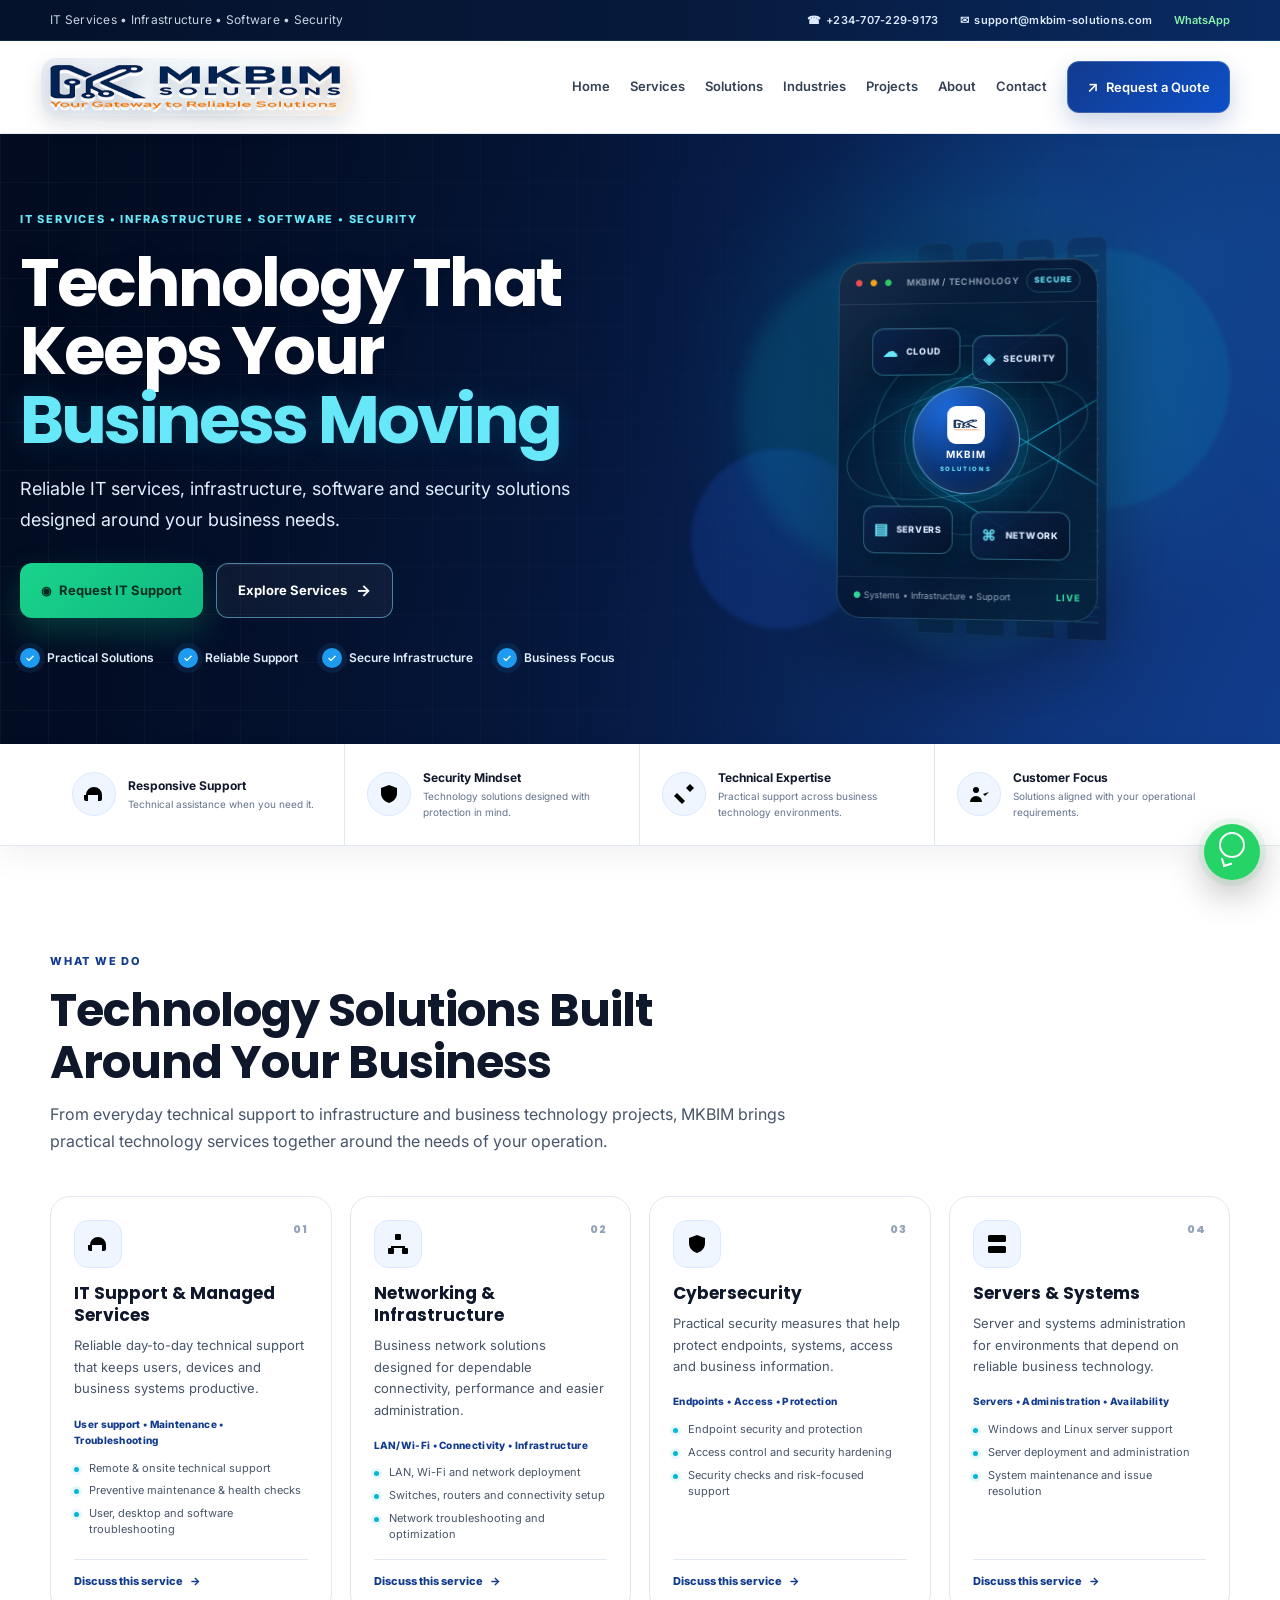
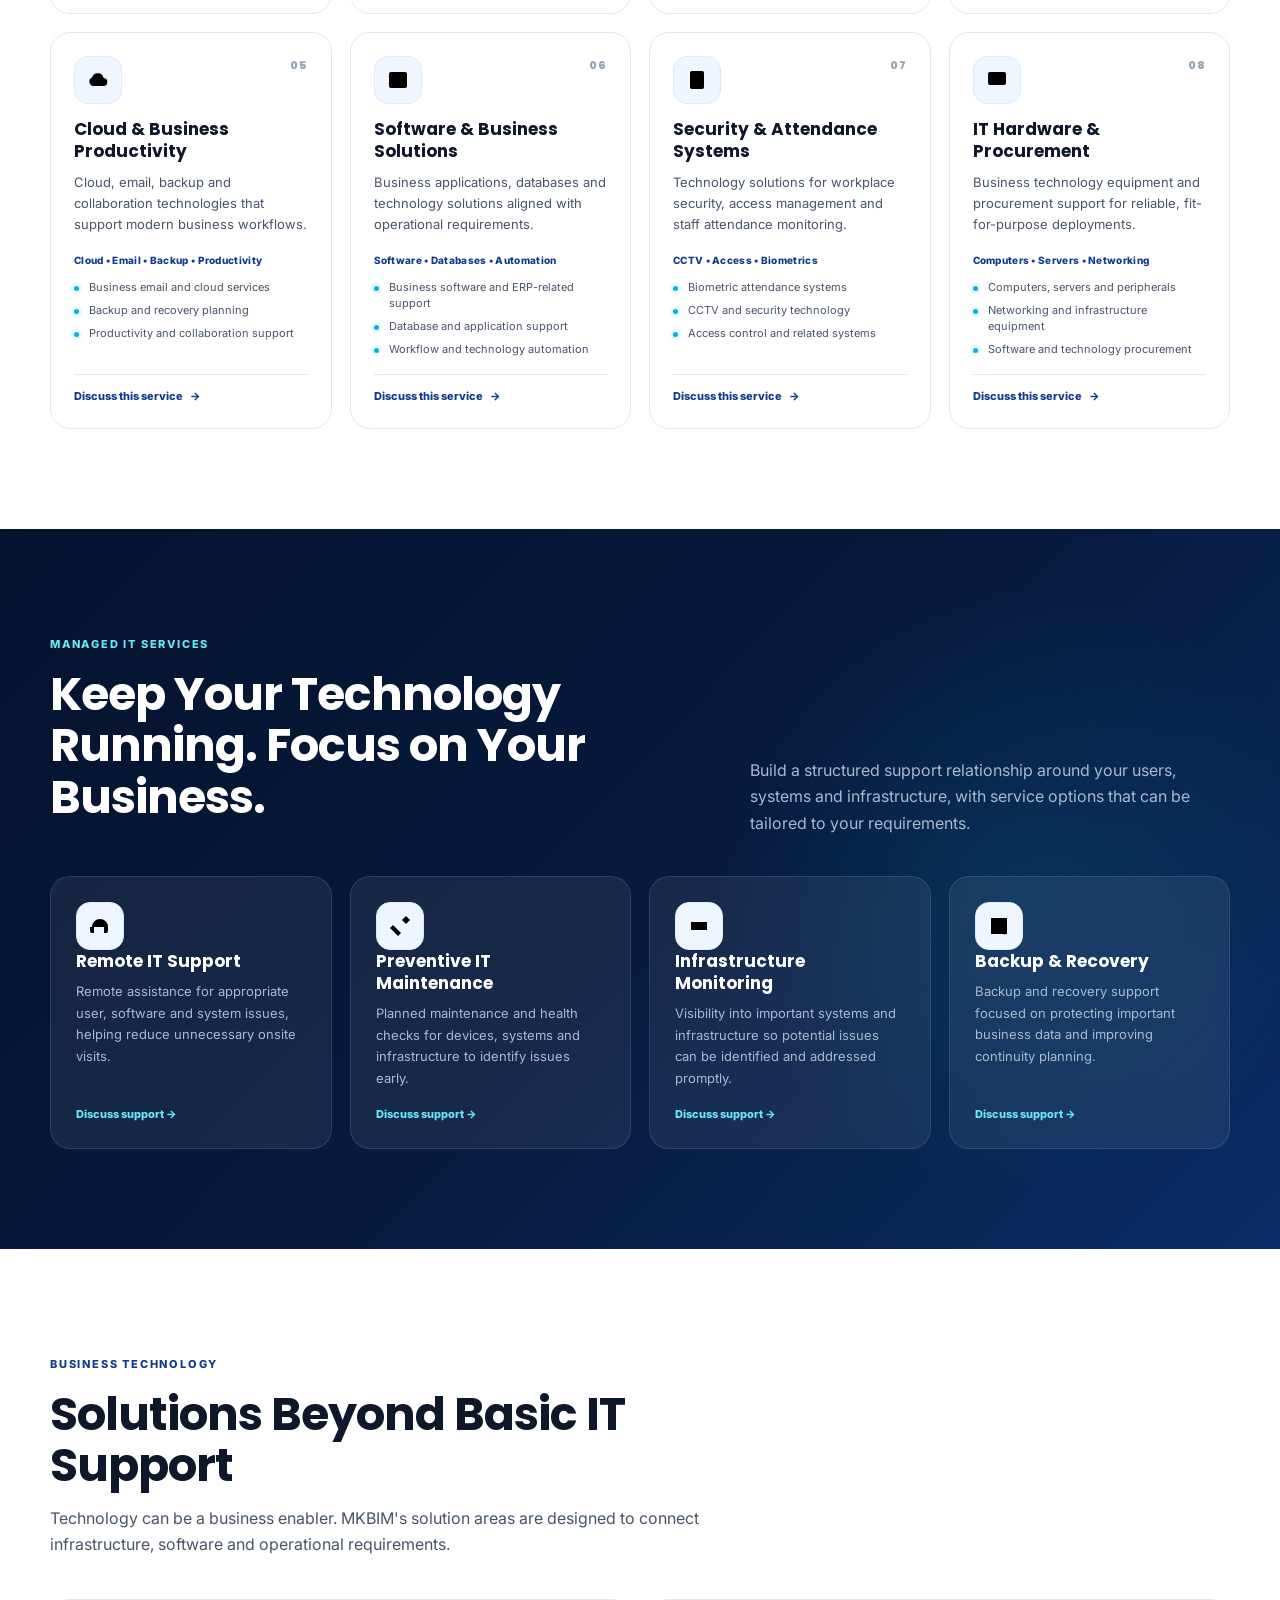
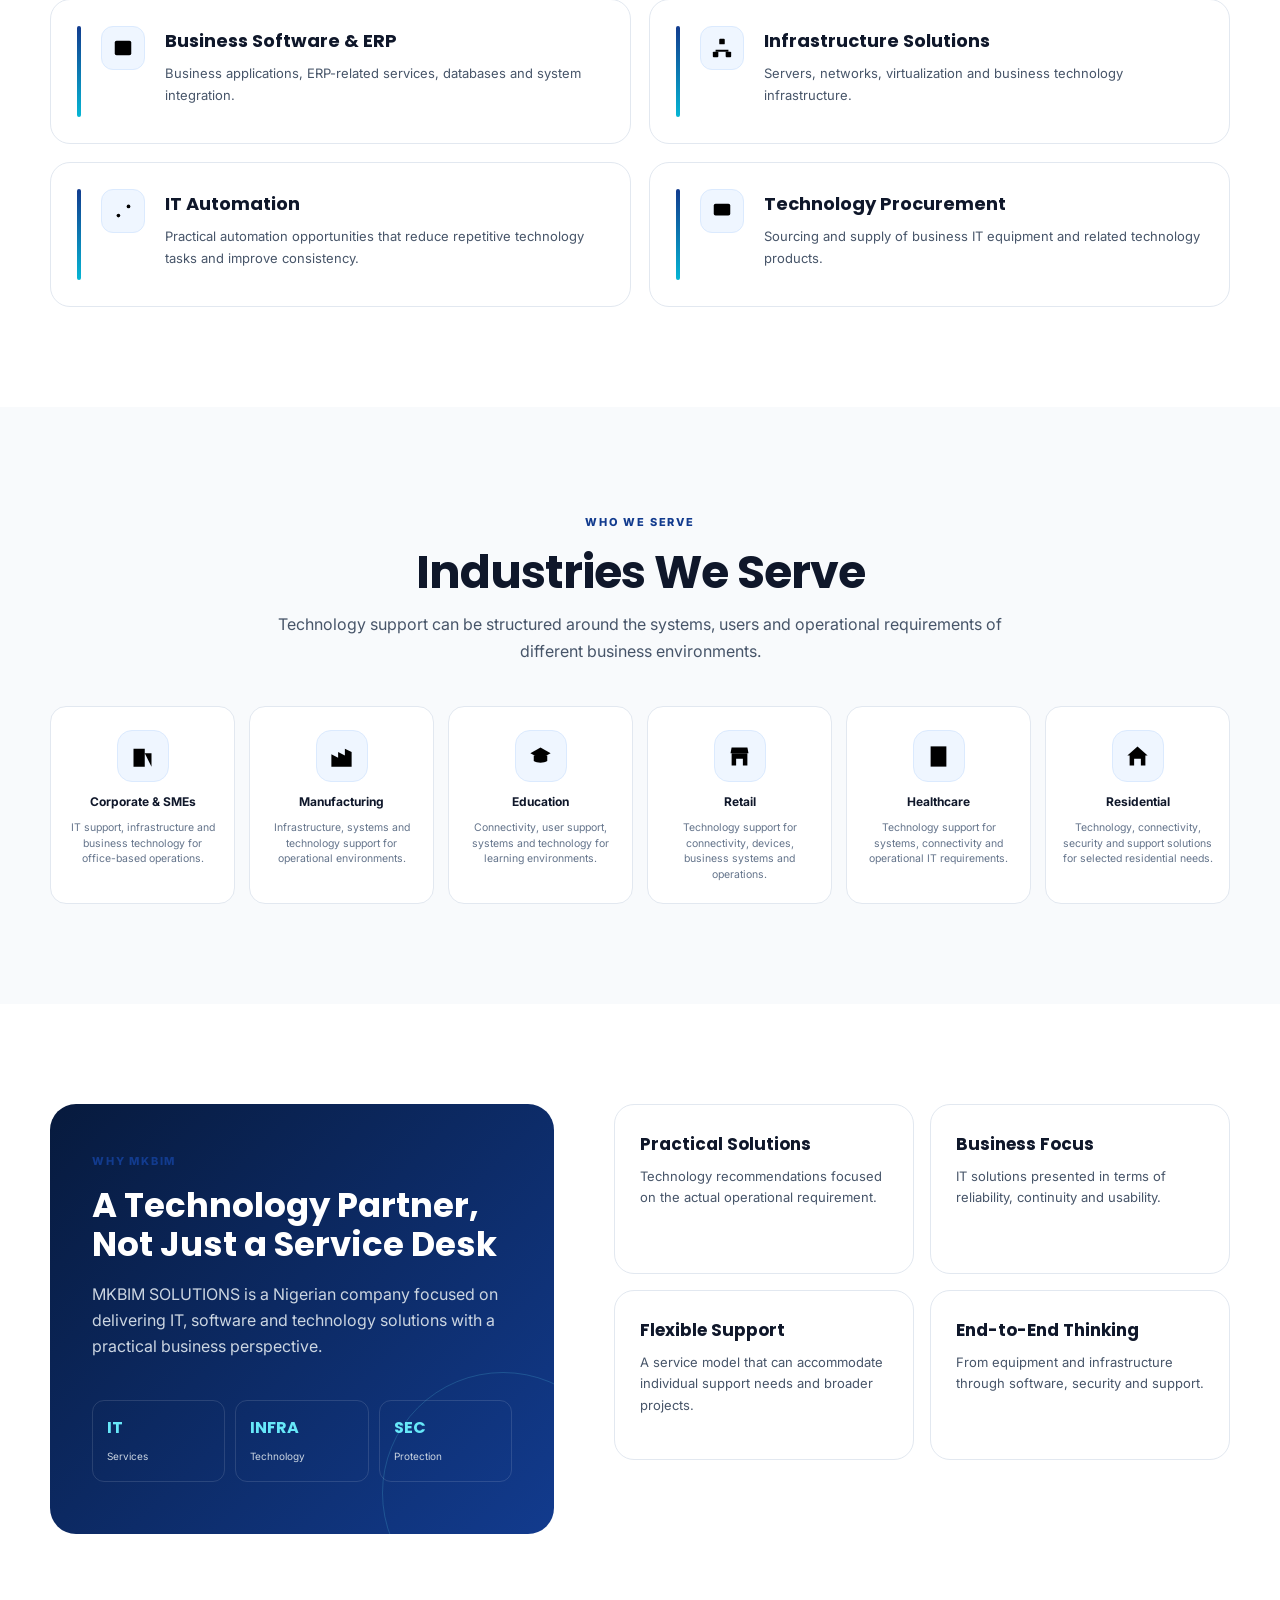
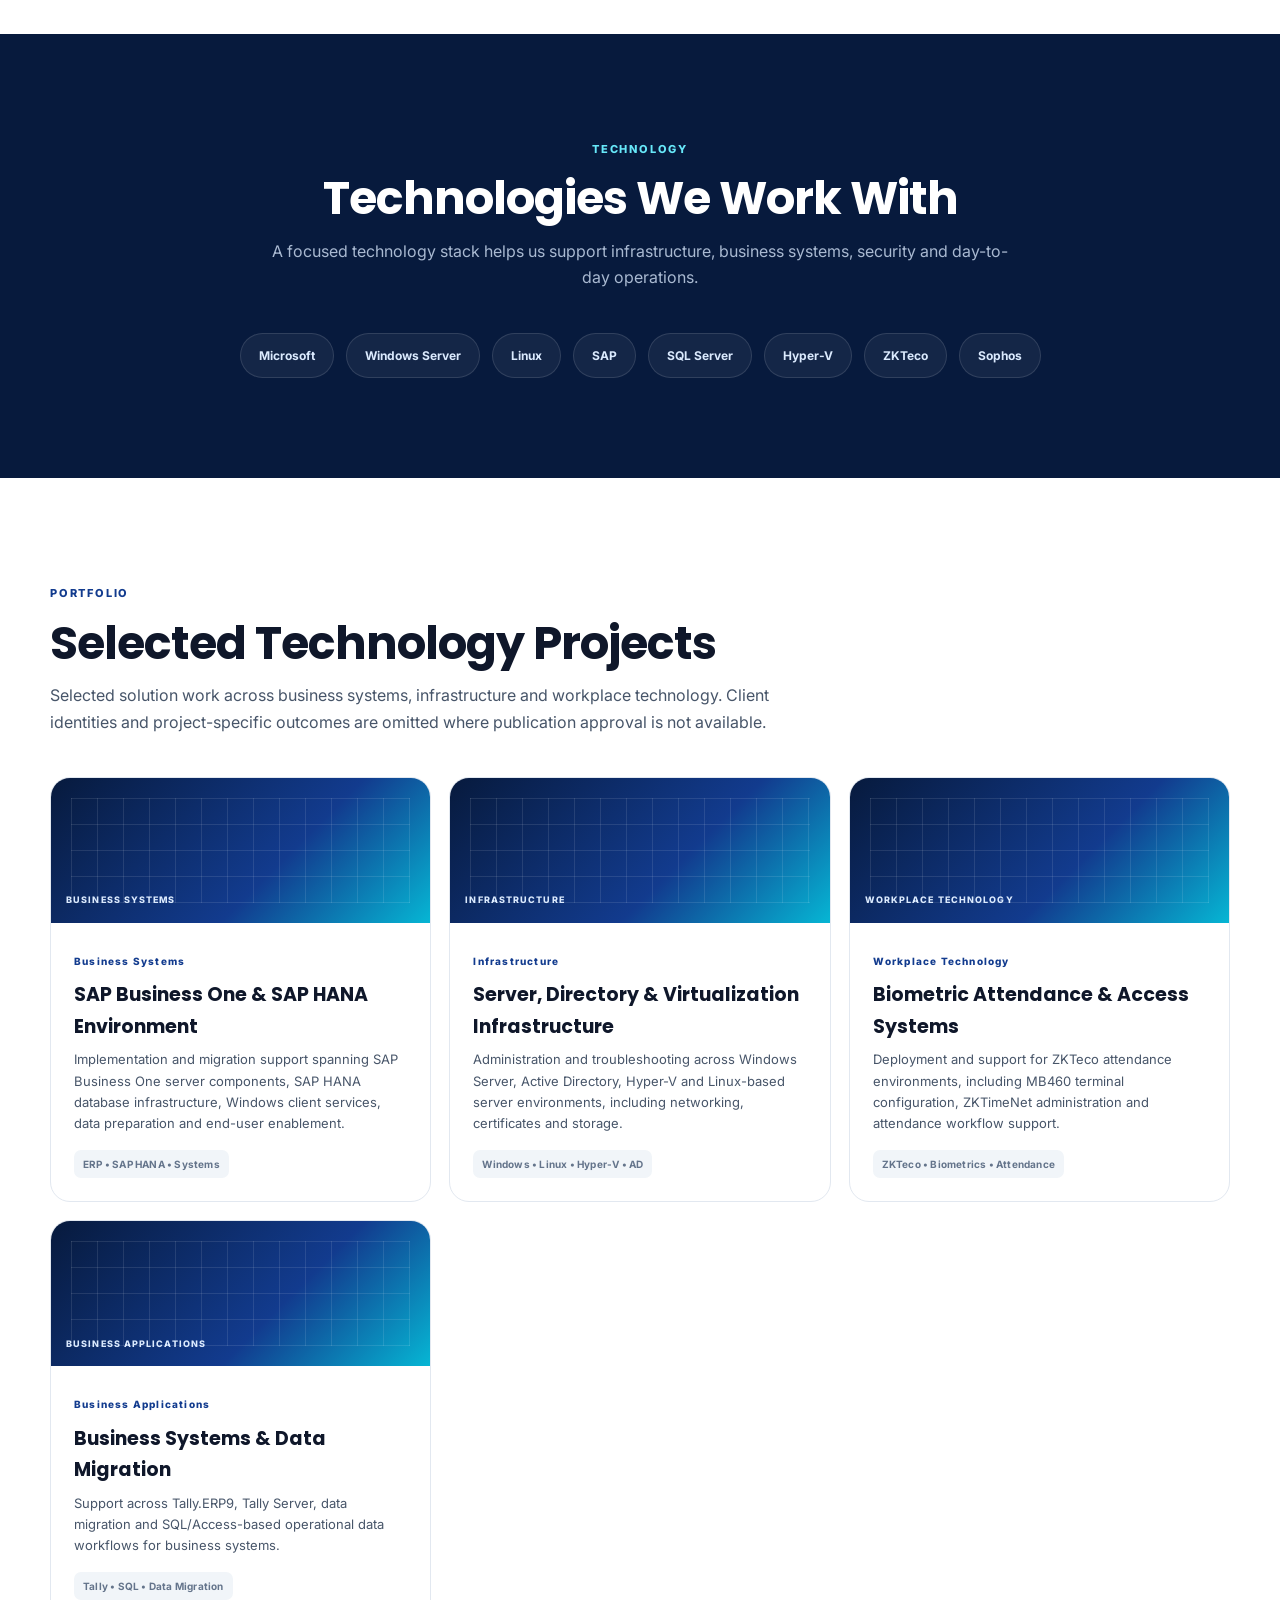
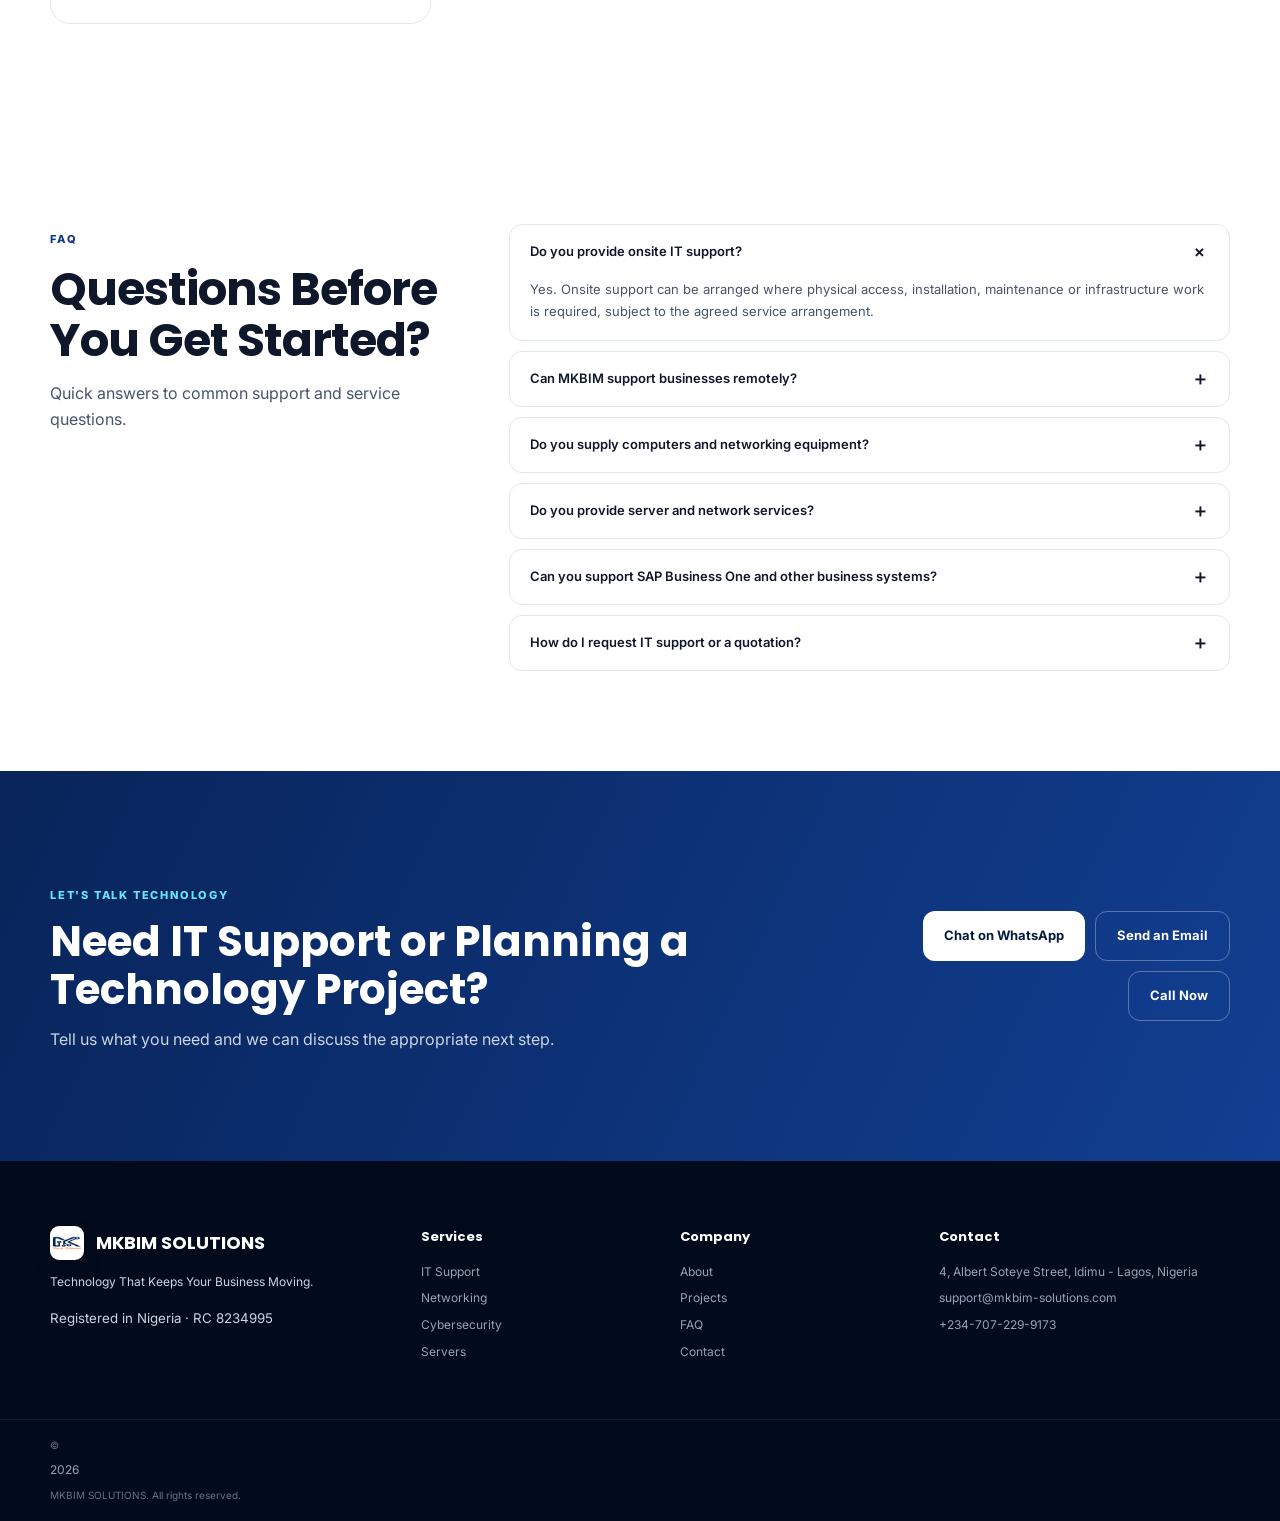
<file: index.html>
<!DOCTYPE html>
<html lang="en">
<head>
  <meta charset="UTF-8">
  <meta name="viewport" content="width=device-width, initial-scale=1.0">
  <meta name="description" content="MKBIM SOLUTIONS provides IT support, managed services, networking, servers, cybersecurity, software, attendance systems and IT procurement for businesses in Lagos, Nigeria.">
  <meta name="keywords" content="IT support Lagos, managed IT services Nigeria, networking Lagos, cybersecurity Nigeria, server support, SAP Business One, IT procurement, biometric attendance, MKBIM Solutions">
  <meta name="author" content="MKBIM SOLUTIONS">
  <meta name="robots" content="index, follow, max-image-preview:large">
  <meta name="theme-color" content="#071A3D">
  <link rel="canonical" href="https://mkbim-solutions.com/">
  <meta property="og:type" content="website">
  <meta property="og:site_name" content="MKBIM SOLUTIONS">
  <meta property="og:title" content="MKBIM SOLUTIONS | Technology That Keeps Your Business Moving">
  <meta property="og:description" content="IT support, infrastructure, software, cybersecurity and business technology solutions for businesses in Lagos, Nigeria.">
  <meta property="og:url" content="https://mkbim-solutions.com/">
  <meta property="og:image" content="https://mkbim-solutions.com/logo.png">
  <meta name="twitter:card" content="summary_large_image">
  <meta name="twitter:title" content="MKBIM SOLUTIONS | Technology That Keeps Your Business Moving">
  <meta name="twitter:description" content="Practical IT services, infrastructure, software and security solutions for businesses.">
  <meta name="twitter:image" content="https://mkbim-solutions.com/logo.png">
  <title>MKBIM SOLUTIONS | IT Support, Infrastructure & Business Technology</title>
  <link rel="preconnect" href="https://fonts.googleapis.com">
  <link rel="preconnect" href="https://fonts.gstatic.com" crossorigin>
  <link href="https://fonts.googleapis.com/css2?family=Inter:wght@400;500;600;700&family=Poppins:wght@500;600;700;800&display=swap" rel="stylesheet">
  <link rel="icon" type="image/png" href="assets/favicon.png">
  <link rel="manifest" href="site.webmanifest">
  <link rel="preload" as="image" href="assets/logo.png">
  <link rel="stylesheet" href="css/styles.css">
  <script type="application/ld+json">
  {
    "@context":"https://schema.org",
    "@type":"LocalBusiness",
    "name":"MKBIM SOLUTIONS",
    "url":"https://mkbim-solutions.com/",
    "logo":"https://mkbim-solutions.com/logo.png",
    "image":"https://mkbim-solutions.com/logo.png",
    "description":"IT support, infrastructure, software, cybersecurity, attendance systems and technology procurement for businesses.",
    "telephone":"+2347072299173",
    "email":"support@mkbim-solutions.com",
    "address":{
      "@type":"PostalAddress",
      "streetAddress":"4, Albert Soteye Street, Idimu",
      "addressLocality":"Lagos",
      "addressCountry":"NG"
    },
    "areaServed":"Nigeria",
    "sameAs":[]
  }
  </script>
</head>
<body>
  <div class="topbar">
    <div class="container topbar-inner">
      <span>IT Services • Infrastructure • Software • Security</span>
      <div class="top-contact">
        <a data-phone-link href="#">☎ <span data-phone></span></a>
        <a data-email-link href="#">✉ <span data-email></span></a>
        <a data-whatsapp href="#" target="_blank" rel="noopener">WhatsApp</a>
      </div>
    </div>
  </div>

  <header class="site-header" id="siteHeader">
    <div class="container nav-wrap">
      <a class="brand" href="#home" aria-label="MKBIM Solutions home">
        <span class="brand-logo-stage">
          <span class="brand-logo-glow" aria-hidden="true"></span>
          <img class="brand-logo" src="assets/logo.png" alt="MKBIM Solutions - Your Gateway to Reliable Solutions">
        </span>
      </a>
      <button class="menu-toggle" id="menuToggle" aria-label="Open navigation" aria-expanded="false">☰</button>
      <nav class="nav" id="mainNav">
        <a href="#home">Home</a>
        <a href="#services">Services</a>
        <a href="#solutions">Solutions</a>
        <a href="#industries">Industries</a>
        <a href="#projects">Projects</a>
        <a href="#about">About</a>
        <a href="#contact">Contact</a>
        <a class="nav-cta" href="#contact" data-open-quote>Request a Quote</a>
      </nav>
    </div>
  </header>

  <main>
    <section class="hero" id="home">
      <div class="hero-grid">
        <div class="hero-copy reveal">
          <span class="eyebrow" id="heroEyebrow"></span>
          <h1 id="heroTitle"></h1>
          <p id="heroDescription"></p>
          <div class="hero-actions">
            <a class="btn btn-primary" href="#contact" id="heroPrimary" data-open-quote><span class="btn-icon">◉</span></a>
            <a class="btn btn-outline" href="#services" id="heroSecondary"><span class="btn-arrow">→</span></a>
          </div>
          <div class="hero-proof" aria-label="MKBIM service strengths">
            <span><i>✓</i> Practical Solutions</span>
            <span><i>✓</i> Reliable Support</span>
            <span><i>✓</i> Secure Infrastructure</span>
            <span><i>✓</i> Business Focus</span>
          </div>
        </div>
        <div class="hero-visual reveal">
          <div class="orb orb-one"></div>
          <div class="orb orb-two"></div>
          <div class="hero-scene" aria-label="MKBIM technology network visual">
            <div class="server-wall" aria-hidden="true">
              <span></span><span></span><span></span><span></span>
            </div>
            <div class="scene-glow scene-glow-one"></div>
            <div class="scene-glow scene-glow-two"></div>
            <div class="tech-panel">
              <div class="panel-head"><span>●</span><span>●</span><span>●</span><b>MKBIM / TECHNOLOGY</b><em>SECURE</em></div>
              <div class="network-map">
                <div class="orbit orbit-one"></div><div class="orbit orbit-two"></div>
                <div class="node node-a"><strong>☁</strong><span>CLOUD</span></div>
                <div class="node node-b"><strong>◈</strong><span>SECURITY</span></div>
                <div class="node node-c"><strong>▤</strong><span>SERVERS</span></div>
                <div class="node node-d"><strong>⌘</strong><span>NETWORK</span></div>
                <div class="core"><span class="core-ring"></span><img src="assets/favicon.png" alt="MKBIM Solutions logo mark"><b>MKBIM</b><small>SOLUTIONS</small></div>
                <i class="line l1"></i><i class="line l2"></i><i class="line l3"></i><i class="line l4"></i>
                <span class="data-packet p1"></span><span class="data-packet p2"></span><span class="data-packet p3"></span>
              </div>
              <div class="panel-status"><span>●</span> Systems • Infrastructure • Support <em>LIVE</em></div>
            </div>
          </div>
        </div>
      </div>
    </section>

    <section class="trust-strip">
      <div class="container trust-grid" id="trustGrid"></div>
    </section>

    <section class="section" id="services">
      <div class="container">
        <div class="section-heading reveal">
          <span class="eyebrow dark">WHAT WE DO</span>
          <h2>Technology Solutions Built Around Your Business</h2>
          <p>From everyday technical support to infrastructure and business technology projects, MKBIM brings practical technology services together around the needs of your operation.</p>
        </div>
        <div class="card-grid service-grid" id="servicesGrid"></div>
      </div>
    </section>

    <section class="section dark-section" id="managed">
      <div class="container">
        <div class="split-heading reveal">
          <div><span class="eyebrow">MANAGED IT SERVICES</span><h2>Keep Your Technology Running. Focus on Your Business.</h2></div>
          <p>Build a structured support relationship around your users, systems and infrastructure, with service options that can be tailored to your requirements.</p>
        </div>
        <div class="card-grid managed-grid" id="managedGrid"></div>
      </div>
    </section>

    <section class="section" id="solutions">
      <div class="container">
        <div class="section-heading reveal">
          <span class="eyebrow dark">BUSINESS TECHNOLOGY</span>
          <h2>Solutions Beyond Basic IT Support</h2>
          <p>Technology can be a business enabler. MKBIM's solution areas are designed to connect infrastructure, software and operational requirements.</p>
        </div>
        <div class="solutions-grid" id="solutionsGrid"></div>
      </div>
    </section>

    <section class="section soft-section" id="industries">
      <div class="container">
        <div class="section-heading reveal center">
          <span class="eyebrow dark">WHO WE SERVE</span>
          <h2>Industries We Serve</h2>
          <p>Technology support can be structured around the systems, users and operational requirements of different business environments.</p>
        </div>
        <div class="industry-grid" id="industriesGrid"></div>
      </div>
    </section>

    <section class="section" id="about">
      <div class="container about-grid">
        <div class="about-panel reveal">
          <span class="eyebrow dark">WHY MKBIM</span>
          <h2>A Technology Partner, Not Just a Service Desk</h2>
          <p>MKBIM SOLUTIONS is a Nigerian company focused on delivering IT, software and technology solutions with a practical business perspective.</p>
          <div class="about-facts">
            <div><strong>IT</strong><span>Services</span></div>
            <div><strong>INFRA</strong><span>Technology</span></div>
            <div><strong>SEC</strong><span>Protection</span></div>
          </div>
        </div>
        <div class="why-list" id="whyGrid"></div>
      </div>
    </section>

    <section class="section dark-section tech-section">
      <div class="container">
        <div class="section-heading reveal center">
          <span class="eyebrow">TECHNOLOGY</span>
          <h2>Technologies We Work With</h2>
          <p>A focused technology stack helps us support infrastructure, business systems, security and day-to-day operations.</p>
        </div>
        <div class="tech-cloud" id="techCloud"></div>
      </div>
    </section>

    <section class="section" id="projects">
      <div class="container">
        <div class="section-heading reveal">
          <span class="eyebrow dark">PORTFOLIO</span>
          <h2>Selected Technology Projects</h2>
          <p>Selected solution work across business systems, infrastructure and workplace technology. Client identities and project-specific outcomes are omitted where publication approval is not available.</p>
        </div>
        <div class="project-grid" id="projectsGrid"></div>
      </div>
    </section>

    <section class="section" id="faq">
      <div class="container faq-layout">
        <div class="section-heading reveal">
          <span class="eyebrow dark">FAQ</span>
          <h2>Questions Before You Get Started?</h2>
          <p>Quick answers to common support and service questions.</p>
        </div>
        <div class="faq-list" id="faqList"></div>
      </div>
    </section>

    <section class="cta-section" id="contact">
      <div class="container cta-box reveal">
        <div>
          <span class="eyebrow">LET'S TALK TECHNOLOGY</span>
          <h2>Need IT Support or Planning a Technology Project?</h2>
          <p>Tell us what you need and we can discuss the appropriate next step.</p>
        </div>
        <div class="cta-actions">
          <a class="btn btn-light" data-whatsapp href="#" target="_blank" rel="noopener">Chat on WhatsApp</a>
          <a class="btn btn-ghost-light" data-email-link href="#">Send an Email</a>
          <a class="btn btn-ghost-light" data-phone-link href="#">Call Now</a>
        </div>
      </div>
    </section>
  </main>

  <footer class="footer">
    <div class="container footer-grid">
      <div>
        <div class="footer-brand">MKBIM SOLUTIONS</div>
        <p>Technology That Keeps Your Business Moving.</p><small class="footer-legal">Registered in Nigeria · RC 8234995</small>
      </div>
      <div><h4>Services</h4><a href="#services">IT Support</a><a href="#services">Networking</a><a href="#services">Cybersecurity</a><a href="#services">Servers</a></div>
      <div><h4>Company</h4><a href="#about">About</a><a href="#projects">Projects</a><a href="#faq">FAQ</a><a href="#contact">Contact</a></div>
      <div><h4>Contact</h4><span data-address></span><a data-email-link href="#"><span data-email></span></a><a data-phone-link href="#"><span data-phone></span></a></div>
    </div>
    <div class="footer-bottom"><div class="container">© <span id="year"></span> MKBIM SOLUTIONS. All rights reserved.</div></div>
  </footer>

  <a class="floating-whatsapp" data-whatsapp href="#" target="_blank" rel="noopener" aria-label="Chat with MKBIM on WhatsApp">💬</a>


  <!-- Quote / Support enquiry modal. Static-site friendly: actions generate WhatsApp or email messages. -->
  <div class="modal" id="quoteModal" aria-hidden="true">
    <div class="modal-backdrop" data-modal-close></div>
    <section class="modal-dialog" role="dialog" aria-modal="true" aria-labelledby="quoteModalTitle">
      <button class="modal-close" type="button" aria-label="Close enquiry form" data-modal-close>×</button>
      <div class="modal-kicker">MKBIM SOLUTIONS</div>
      <h2 id="quoteModalTitle">Tell us what you need</h2>
      <p class="modal-intro">Share a few details and choose how you would like to send your enquiry.</p>
      <form id="quoteForm">
        <div class="form-grid">
          <label>Full Name<input name="name" type="text" autocomplete="name" required placeholder="Your name"></label>
          <label>Company / Organisation<input name="company" type="text" autocomplete="organization" placeholder="Company name"></label>
          <label>Phone Number<input name="phone" type="tel" autocomplete="tel" required placeholder="+234..."></label>
          <label>Email Address<input name="email" type="email" autocomplete="email" placeholder="you@example.com"></label>
          <label class="form-full">Service Required
            <select name="service" id="quoteService" required>
              <option value="">Select a service</option>
            </select>
          </label>
          <label class="form-full">How can we help?<textarea name="details" rows="4" placeholder="Briefly describe your requirement, issue or project."></textarea></label>
        </div>
        <div class="form-actions">
          <button class="btn btn-primary" type="button" id="sendWhatsApp">Send via WhatsApp <span>→</span></button>
          <button class="btn btn-dark" type="button" id="sendEmail">Send by Email <span>→</span></button>
        </div>
        <p class="form-note">Your enquiry opens in WhatsApp or your email application. No information is stored on this website.</p>
      </form>
    </section>
  </div>

  <script src="js/app.js"></script>
<noscript><div class="noscript-note">MKBIM SOLUTIONS requires JavaScript for interactive enquiry and navigation features.</div></noscript>
</body>
</html>
</file>
<file: css/styles.css>
:root{
  --primary:#123B8E; --navy:#071A3D; --cyan:#06B6D4; --green:#10B981;
  --bg:#F8FAFC; --text:#0F172A; --muted:#475569; --white:#fff;
  --line:#E2E8F0; --shadow:0 20px 55px rgba(15,23,42,.10);
  --radius:20px; --max:1180px;
}
*{box-sizing:border-box}
html{scroll-behavior:smooth}
body{margin:0;font-family:Inter,Arial,sans-serif;color:var(--text);background:#fff;line-height:1.65}
a{text-decoration:none;color:inherit}
.container{width:min(calc(100% - 40px),var(--max));margin:auto}
.topbar{background:#061632;color:#cbd5e1;font-size:12px}
.topbar-inner{min-height:36px;display:flex;justify-content:space-between;align-items:center}
.topbar a{color:#fff;font-weight:600}.top-contact{display:flex;align-items:center;gap:18px}.top-contact a{font-size:11px;color:#dbeafe}.top-contact a:last-child{color:#67e8f9}
.site-header{position:sticky;top:0;z-index:100;background:rgba(255,255,255,.92);backdrop-filter:blur(16px);border-bottom:1px solid rgba(226,232,240,.8);transition:.25s}
.site-header.scrolled{box-shadow:0 10px 35px rgba(2,6,23,.08)}
.nav-wrap{min-height:78px;display:flex;align-items:center;justify-content:space-between;gap:25px}
.brand{display:flex;align-items:center;gap:10px;min-width:265px}
.brand-logo{width:82px;height:48px;object-fit:contain;object-position:left center;background:#fff;border-radius:6px;padding:3px}
.brand-text{display:flex;flex-direction:column;line-height:1.1}
.brand-text strong{font-family:Poppins;font-size:14px;color:var(--primary);letter-spacing:-.2px}
.brand-text small{font-size:8px;color:#64748b;margin-top:4px;white-space:nowrap}
.nav{display:flex;align-items:center;gap:21px;font-size:13px;font-weight:600;color:#334155}
.nav a:hover{color:var(--primary)}
.nav-cta{padding:11px 16px!important;background:var(--primary);color:#fff!important;border-radius:10px}
.menu-toggle{display:none;border:0;background:transparent;font-size:25px;color:var(--navy)}
.hero{position:relative;overflow:hidden;background:radial-gradient(circle at 75% 30%,rgba(6,182,212,.22),transparent 30%),linear-gradient(120deg,#061632 0%,#0b2d6b 52%,#123b8e 100%);color:#fff}
.hero:after{content:"";position:absolute;inset:0;background-image:linear-gradient(rgba(255,255,255,.035) 1px,transparent 1px),linear-gradient(90deg,rgba(255,255,255,.035) 1px,transparent 1px);background-size:48px 48px;mask-image:linear-gradient(to right,black,transparent 80%)}
.hero-grid{width:min(calc(100% - 40px),1280px);margin:auto;min-height:590px;display:grid;grid-template-columns:1fr 1fr;align-items:center;gap:45px;position:relative;z-index:2}
.eyebrow{display:inline-flex;align-items:center;gap:8px;color:#67e8f9;font-size:11px;font-weight:800;letter-spacing:1.8px}
.eyebrow.dark{color:var(--primary)}
.hero h1{font-family:Poppins;font-size:clamp(42px,4.8vw,64px);line-height:1.05;margin:18px 0 20px;max-width:690px;letter-spacing:-2.2px}
.hero p{font-size:18px;color:#dbeafe;max-width:650px}
.hero-actions{display:flex;gap:13px;flex-wrap:wrap;margin-top:30px}
.btn{display:inline-flex;align-items:center;justify-content:center;padding:13px 20px;border-radius:11px;font-weight:700;font-size:13px;transition:.25s;cursor:pointer}
.btn:hover{transform:translateY(-2px)}
.btn-primary{background:var(--green);color:#062d23;box-shadow:0 10px 30px rgba(16,185,129,.25)}
.btn-outline{border:1px solid rgba(255,255,255,.35);color:#fff;background:rgba(255,255,255,.05)}
.hero-note{margin-top:26px;color:#bfdbfe;font-size:12px}
.pulse-dot{display:inline-block;width:8px;height:8px;background:#34d399;border-radius:50%;box-shadow:0 0 0 6px rgba(52,211,153,.12);margin-right:7px}
.hero-visual{min-height:390px;display:grid;place-items:center;position:relative}
.orb{position:absolute;border-radius:50%;filter:blur(2px)}
.orb-one{width:260px;height:260px;background:rgba(6,182,212,.12);top:30px;right:30px}
.orb-two{width:180px;height:180px;background:rgba(37,99,235,.18);bottom:30px;left:20px}
.tech-panel{width:min(100%,510px);height:320px;border:1px solid rgba(255,255,255,.16);border-radius:22px;background:rgba(2,6,23,.48);box-shadow:0 30px 90px rgba(0,0,0,.3);backdrop-filter:blur(16px);overflow:hidden;transform:perspective(1000px) rotateY(-6deg) rotateX(2deg)}
.panel-head{height:42px;border-bottom:1px solid rgba(255,255,255,.1);display:flex;align-items:center;gap:7px;padding:0 15px;color:#94a3b8;font-size:9px}
.panel-head span{color:#22c55e}.panel-head span:first-child{color:#ef4444}.panel-head span:nth-child(2){color:#f59e0b}.panel-head b{margin-left:8px;font-weight:600}
.network-map{height:245px;position:relative}
.core,.node{position:absolute;border:1px solid rgba(103,232,249,.3);background:rgba(15,23,42,.85);color:#bae6fd;border-radius:10px;padding:9px 13px;font-size:10px;font-weight:800;letter-spacing:.8px;box-shadow:0 0 25px rgba(6,182,212,.08)}
.core{left:50%;top:50%;transform:translate(-50%,-50%);background:linear-gradient(135deg,var(--primary),#075985);color:#fff;padding:9px;border-radius:50%;width:82px;height:82px;display:flex;flex-direction:column;gap:2px;align-items:center;justify-content:center;text-align:center;font-size:9px;font-weight:800;box-shadow:0 0 35px rgba(6,182,212,.18)}.core img{width:30px;height:30px;object-fit:contain;border-radius:50%;background:#fff}
.node-a{top:25px;left:15%}.node-b{top:35px;right:13%}.node-c{bottom:30px;left:12%}.node-d{bottom:24px;right:12%}
.line{position:absolute;height:1px;background:linear-gradient(90deg,transparent,#22d3ee,transparent);transform-origin:left center;opacity:.7}
.l1{width:190px;left:27%;top:40%;transform:rotate(-31deg)}.l2{width:175px;left:55%;top:40%;transform:rotate(31deg)}.l3{width:190px;left:28%;top:61%;transform:rotate(31deg)}.l4{width:180px;left:55%;top:61%;transform:rotate(-31deg)}
.panel-status{height:43px;border-top:1px solid rgba(255,255,255,.1);padding:11px 16px;font-size:9px;color:#94a3b8}.panel-status span{color:#34d399}.panel-status em{float:right;color:#34d399;font-style:normal;font-weight:800;letter-spacing:1px}
.trust-strip{background:#fff;border-bottom:1px solid var(--line)}
.trust-grid{display:grid;grid-template-columns:repeat(4,1fr)}
.trust-item{padding:22px 18px;display:flex;gap:12px;align-items:center;border-right:1px solid var(--line)}
.trust-item:last-child{border:0}.trust-icon{font-size:22px}.trust-item strong{display:block;font-size:12px}.trust-item span{display:block;color:#64748b;font-size:10px}
.section{padding:100px 0}.soft-section{background:var(--bg)}.dark-section{background:var(--navy);color:#fff}
.section-heading{max-width:740px;margin-bottom:42px}.section-heading.center{margin-left:auto;margin-right:auto;text-align:center}.section-heading h2,.split-heading h2{font-family:Poppins;font-size:clamp(31px,4vw,46px);line-height:1.12;letter-spacing:-1px;margin:13px 0}.section-heading p,.split-heading p{color:var(--muted);margin:0}.dark-section .section-heading p,.dark-section .split-heading p{color:#a9b9d1}
.card-grid{display:grid;grid-template-columns:repeat(4,1fr);gap:18px}
.service-card,.managed-card,.solution-card,.project-card,.why-card{border:1px solid var(--line);background:#fff;border-radius:var(--radius);padding:25px;transition:.3s;position:relative;overflow:hidden}
.service-card:hover,.managed-card:hover,.solution-card:hover,.project-card:hover,.why-card:hover{transform:translateY(-6px);box-shadow:var(--shadow);border-color:#bfdbfe}
.service-icon{font-size:28px;margin-bottom:22px}.service-card h3,.managed-card h3{font-family:Poppins;font-size:17px;line-height:1.3;margin:0 0 9px}.service-card p,.managed-card p,.solution-card p,.project-card p,.why-card p{color:var(--muted);font-size:13px;margin:0}
.split-heading{display:grid;grid-template-columns:1fr .75fr;gap:60px;align-items:end;margin-bottom:40px}.managed-grid{grid-template-columns:repeat(4,1fr)}.managed-card{background:rgba(255,255,255,.055);border-color:rgba(255,255,255,.11)}.managed-card:hover{background:rgba(255,255,255,.09);border-color:rgba(103,232,249,.3);box-shadow:none}.managed-card h3{color:#fff}.managed-card p{color:#a9b9d1}
.solutions-grid{display:grid;grid-template-columns:repeat(2,1fr);gap:18px}.solution-card{display:flex;align-items:flex-start;gap:20px}.solution-card:before{content:"";width:4px;height:50px;background:linear-gradient(var(--primary),var(--cyan));border-radius:4px;flex:none}.solution-card h3{font-family:Poppins;margin:0 0 7px;font-size:18px}
.industry-grid{display:grid;grid-template-columns:repeat(6,1fr);gap:14px}.industry-card{background:#fff;border:1px solid var(--line);border-radius:16px;padding:24px 14px;text-align:center;transition:.25s}.industry-card:hover{transform:translateY(-4px);border-color:#93c5fd}.industry-card div{font-size:27px}.industry-card strong{font-size:12px;display:block;margin-top:9px}
.about-grid{display:grid;grid-template-columns:.9fr 1.1fr;gap:60px;align-items:start}.about-panel{background:linear-gradient(135deg,#071a3d,#123b8e);color:#fff;border-radius:26px;padding:42px;min-height:430px;position:relative;overflow:hidden}.about-panel:after{content:"";position:absolute;width:240px;height:240px;border-radius:50%;border:1px solid rgba(103,232,249,.18);right:-70px;bottom:-80px}.about-panel h2{font-family:Poppins;font-size:34px;line-height:1.15;margin:14px 0}.about-panel p{color:#cbd5e1}.about-facts{display:grid;grid-template-columns:repeat(3,1fr);gap:10px;margin-top:40px}.about-facts div{padding:14px;border:1px solid rgba(255,255,255,.12);border-radius:12px}.about-facts strong{display:block;color:#67e8f9;font-family:Poppins}.about-facts span{font-size:10px;color:#cbd5e1}.why-list{display:grid;grid-template-columns:repeat(2,1fr);gap:16px}.why-card{min-height:170px}.why-card h3{font-family:Poppins;font-size:17px;margin:0 0 8px}
.tech-cloud{display:flex;justify-content:center;flex-wrap:wrap;gap:12px}.tech-pill{padding:12px 18px;border:1px solid rgba(255,255,255,.12);background:rgba(255,255,255,.055);border-radius:999px;color:#dbeafe;font-size:12px;font-weight:700}
.project-grid{display:grid;grid-template-columns:repeat(3,1fr);gap:18px}.project-card{padding:0;min-height:300px}.project-art{height:145px;background:linear-gradient(135deg,#071a3d,#123b8e 60%,#06b6d4);position:relative;overflow:hidden}.project-art:after{content:"";position:absolute;inset:20px;background-image:linear-gradient(rgba(255,255,255,.1) 1px,transparent 1px),linear-gradient(90deg,rgba(255,255,255,.1) 1px,transparent 1px);background-size:26px 26px}.project-body{padding:23px}.project-cat{color:var(--primary);font-size:10px;font-weight:800;letter-spacing:1.2px}.project-body h3{font-family:Poppins;font-size:19px;margin:7px 0}.project-status{display:inline-block;margin-top:15px;padding:6px 9px;border-radius:7px;background:#f1f5f9;color:#64748b;font-size:10px}
.testimonial-empty{max-width:680px;margin:auto;text-align:center;border:1px dashed #cbd5e1;border-radius:22px;padding:50px;background:#fff}.quote-icon{font-family:Georgia;font-size:55px;color:var(--primary);line-height:.7}.testimonial-empty h3{font-family:Poppins;margin:20px 0 8px}.testimonial-empty p{color:var(--muted);font-size:13px}
.faq-layout{display:grid;grid-template-columns:.7fr 1.3fr;gap:70px}.faq-list{display:flex;flex-direction:column;gap:10px}.faq-item{border:1px solid var(--line);border-radius:13px;background:#fff;overflow:hidden}.faq-q{width:100%;display:flex;justify-content:space-between;gap:20px;border:0;background:transparent;padding:18px 20px;text-align:left;font:600 13px Inter;color:var(--text);cursor:pointer}.faq-a{display:none;padding:0 20px 18px;color:var(--muted);font-size:13px}.faq-item.open .faq-a{display:block}.faq-item.open .faq-q span{transform:rotate(45deg)}
.cta-section{padding:60px 0;background:linear-gradient(135deg,#071a3d,#123b8e)}
.cta-box{display:flex;justify-content:space-between;gap:40px;align-items:center;color:#fff}.cta-box h2{font-family:Poppins;font-size:clamp(29px,4vw,42px);line-height:1.15;margin:12px 0}.cta-box p{color:#cbd5e1;margin:0}.cta-actions{display:flex;flex-wrap:wrap;gap:10px;justify-content:flex-end}.btn-light{background:#fff;color:var(--navy)}.btn-ghost-light{border:1px solid rgba(255,255,255,.3);color:#fff}
.footer{background:#020b1c;color:#cbd5e1;padding-top:65px}.footer-grid{display:grid;grid-template-columns:1.5fr 1fr 1fr 1.3fr;gap:35px;padding-bottom:50px}.footer-brand{font-family:Poppins;color:#fff;font-size:18px;font-weight:700}.footer p{font-size:12px;max-width:270px}.footer h4{color:#fff;font-family:Poppins;margin:0 0 14px;font-size:13px}.footer a,.footer span{display:block;font-size:12px;margin:7px 0;color:#94a3b8}.footer a:hover{color:#67e8f9}.footer-bottom{border-top:1px solid rgba(255,255,255,.08);padding:17px 0;font-size:10px;color:#64748b}
.floating-whatsapp{position:fixed;right:20px;bottom:20px;width:53px;height:53px;border-radius:50%;background:#25D366;color:#fff;display:grid;place-items:center;font-size:23px;z-index:110;box-shadow:0 10px 30px rgba(0,0,0,.2)}
.reveal{opacity:0;transform:translateY(20px);transition:opacity .7s ease,transform .7s ease}.reveal.visible{opacity:1;transform:none}
@media(max-width:1050px){.nav{gap:12px}.card-grid,.managed-grid{grid-template-columns:repeat(2,1fr)}.industry-grid{grid-template-columns:repeat(3,1fr)}.hero-grid{min-height:600px}.hero h1{font-size:52px}}
@media(max-width:820px){.topbar{display:none}.nav-wrap{min-height:68px}.menu-toggle{display:block}.nav{display:none;position:absolute;top:68px;left:0;right:0;background:#fff;padding:16px 20px 22px;border-bottom:1px solid var(--line);box-shadow:0 15px 30px rgba(2,6,23,.08);flex-direction:column;align-items:stretch}.nav.open{display:flex}.nav a{padding:9px}.nav-cta{text-align:center}.hero-grid{grid-template-columns:1fr;padding:70px 0}.hero-visual{min-height:350px}.split-heading,.about-grid,.faq-layout{grid-template-columns:1fr;gap:30px}.project-grid{grid-template-columns:1fr 1fr}.footer-grid{grid-template-columns:1fr 1fr}.cta-box{flex-direction:column;align-items:flex-start}.cta-actions{justify-content:flex-start}}
@media(max-width:560px){.top-contact a:not(:last-child){display:none}.brand{min-width:0}.brand-logo{width:74px;height:43px}.brand-text strong{font-size:12px}.brand-text small{display:none}.container{width:min(calc(100% - 28px),var(--max))}.brand-text small{display:none}.hero-grid{width:min(calc(100% - 28px),1280px);padding:55px 0}.hero h1{font-size:42px;letter-spacing:-1.3px}.hero p{font-size:16px}.tech-panel{height:290px}.trust-grid{grid-template-columns:1fr 1fr}.trust-item{padding:16px 10px}.trust-item:nth-child(2){border-right:0}.trust-item:nth-child(3){border-top:1px solid var(--line)}.trust-item:nth-child(4){border-top:1px solid var(--line);border-right:0}.section{padding:70px 0}.card-grid,.managed-grid,.solutions-grid,.why-list,.project-grid{grid-template-columns:1fr}.industry-grid{grid-template-columns:repeat(2,1fr)}.section-heading h2,.split-heading h2{font-size:31px}.about-panel{padding:30px}.footer-grid{grid-template-columns:1fr}.cta-actions{width:100%}.cta-actions .btn{width:100%}}

.data-packet{position:absolute;width:5px;height:5px;border-radius:50%;background:#67e8f9;box-shadow:0 0 12px #67e8f9;opacity:.9}
.p1{left:31%;top:42%;animation:packet1 3.2s linear infinite}.p2{left:63%;top:45%;animation:packet2 3.7s linear infinite}.p3{left:47%;top:66%;animation:packet3 4.1s linear infinite}
@keyframes packet1{0%{transform:translate(0,0);opacity:0}15%{opacity:1}100%{transform:translate(120px,-70px);opacity:0}}
@keyframes packet2{0%{transform:translate(0,0);opacity:0}15%{opacity:1}100%{transform:translate(-105px,65px);opacity:0}}
@keyframes packet3{0%{transform:translate(0,0);opacity:0}15%{opacity:1}100%{transform:translate(95px,55px);opacity:0}}

/* V2.2 Services & Content Refinement */
.service-intro-note{display:grid;grid-template-columns:auto 1fr auto;align-items:center;gap:18px;margin:-12px 0 24px;padding:14px 16px;border:1px solid #dbeafe;background:linear-gradient(90deg,#eff6ff,#f8fafc);border-radius:14px}
.service-intro-note span{font-size:10px;font-weight:800;letter-spacing:1.2px;color:var(--primary)}
.service-intro-note strong{font-size:12px;color:#334155;font-weight:600}
.service-intro-note a{font-size:11px;color:var(--primary);font-weight:800;white-space:nowrap}
.service-card{min-height:370px;padding:23px;display:flex;flex-direction:column}
.service-card-top{display:flex;justify-content:space-between;align-items:flex-start;margin-bottom:14px}
.service-icon{width:48px;height:48px;margin:0;display:grid;place-items:center;border-radius:14px;background:#eff6ff;border:1px solid #dbeafe;font-size:25px}
.service-number{font-family:Poppins;font-size:11px;font-weight:800;color:#94a3b8;letter-spacing:1px}
.service-card h3{margin-bottom:9px}
.service-card p{min-height:62px}
.service-focus{margin-top:16px;color:var(--primary);font-size:10px;font-weight:800;letter-spacing:.3px}
.service-list{list-style:none;padding:0;margin:12px 0 16px;display:flex;flex-direction:column;gap:7px}
.service-list li{position:relative;padding-left:15px;color:#475569;font-size:11px;line-height:1.45}
.service-list li:before{content:"";position:absolute;left:0;top:.55em;width:5px;height:5px;border-radius:50%;background:var(--cyan);box-shadow:0 0 0 3px rgba(6,182,212,.10)}
.service-link{margin-top:auto;padding-top:12px;border-top:1px solid var(--line);font-size:11px;font-weight:800;color:var(--primary)}
.service-link span{display:inline-block;margin-left:5px;transition:.2s}
.service-link:hover span{transform:translateX(4px)}
.managed-card{min-height:235px;display:flex;flex-direction:column}
.managed-link{margin-top:auto;padding-top:16px;color:#67e8f9;font-size:11px;font-weight:800}
@media(max-width:1050px){.service-card{min-height:350px}}
@media(max-width:820px){.service-intro-note{grid-template-columns:1fr;gap:7px}.service-intro-note a{white-space:normal}.service-card{min-height:0}.service-card p{min-height:0}}

/* V2.3 Branding, Credibility & UI Refinement */
html{scroll-padding-top:96px}
section[id]{scroll-margin-top:96px}
.brand{min-width:235px;gap:0}
.brand-logo{width:235px;height:auto;max-height:46px;object-fit:contain;object-position:left center;background:transparent;border-radius:0;padding:0}
.trust-icon,.service-icon,.solution-icon,.industry-icon{display:grid;place-items:center;flex:none}
.trust-icon svg{width:24px;height:24px}
.service-icon{width:48px;height:48px;margin:0;border-radius:14px;background:#eff6ff;border:1px solid #dbeafe}
.service-icon svg{width:24px;height:24px}
.solution-icon{width:44px;height:44px;border-radius:12px;background:#eff6ff;border:1px solid #dbeafe;color:var(--primary)}
.solution-icon svg{width:22px;height:22px}
.industry-card{min-height:185px;padding:23px 14px 20px;display:flex;flex-direction:column;align-items:center;justify-content:flex-start}
.industry-icon{width:52px;height:52px;border-radius:15px;background:#eff6ff;border:1px solid #dbeafe;color:var(--primary);margin-bottom:10px}
.industry-icon svg{width:27px;height:27px}
.industry-card strong{margin-top:0}
.industry-card p{margin:8px 0 0;color:#64748b;font-size:10.5px;line-height:1.5;max-width:175px}
.solution-card{min-height:145px;padding:26px}
.solution-card:before{height:100%;min-height:60px}
.project-art{display:flex;align-items:flex-end;padding:15px}
.project-art span{position:relative;z-index:2;color:#dbeafe;font-size:9px;font-weight:800;letter-spacing:1.1px;text-transform:uppercase}
.project-card{min-height:330px}
.project-status{font-weight:700;letter-spacing:.2px}
.tech-pill{transition:.25s}.tech-pill:hover{transform:translateY(-3px);border-color:rgba(103,232,249,.45);background:rgba(6,182,212,.08)}
.site-header.scrolled .brand-logo{max-height:42px}
.faq-q span{transition:.2s;font-size:18px;line-height:1}
.floating-whatsapp{font-size:0}.floating-whatsapp:before{content:"";width:22px;height:22px;border:2px solid #fff;border-radius:50%;display:block;position:relative}.floating-whatsapp:after{content:"";position:absolute;width:7px;height:7px;border-left:2px solid #fff;border-bottom:2px solid #fff;transform:rotate(-18deg);left:18px;bottom:14px}
@media(max-width:820px){
  .brand{min-width:0}
  .brand-logo{width:180px;max-height:40px}
  .industry-card{min-height:170px}
}
@media(max-width:560px){
  .brand-logo{width:155px;max-height:34px}
  html{scroll-padding-top:78px}
  section[id]{scroll-margin-top:78px}
  .industry-card p{font-size:10px}
}
@media(prefers-reduced-motion:reduce){html{scroll-behavior:auto}.reveal{transition:none}.btn,.industry-card,.tech-pill{transition:none}.data-packet{animation:none!important}}

/* V2.4 Conversion, Interaction & Mobile Experience - visual polish */
:root{
  --header-shadow:0 16px 45px rgba(7,26,61,.10);
  --electric:#1d9bf0;
  --orange:#f97316;
}

/* Premium branded header */
.topbar{background:linear-gradient(90deg,#04112a,#071a3d 55%,#092b63);border-bottom:1px solid rgba(103,232,249,.10)}
.topbar-inner{min-height:40px}
.topbar span:first-child{letter-spacing:.25px}
.top-contact{gap:22px}
.top-contact a{display:inline-flex;align-items:center;gap:5px;font-size:11px}
.top-contact a:last-child{color:#86efac}
.site-header{top:0;background:rgba(255,255,255,.97);box-shadow:0 1px 0 rgba(7,26,61,.04)}
.nav-wrap{min-height:92px}
.brand{min-width:300px;perspective:900px;position:relative}
.brand-logo-stage{position:relative;display:inline-flex;align-items:center;isolation:isolate}
.brand-logo-stage:before{content:"";position:absolute;inset:-8px -12px -7px -9px;border-radius:16px;background:linear-gradient(135deg,rgba(18,59,142,.09),rgba(6,182,212,.03) 55%,rgba(249,115,22,.07));box-shadow:inset 0 1px 0 rgba(255,255,255,.9),0 10px 24px rgba(7,26,61,.08);z-index:-2}
.brand-logo-stage:after{content:"";position:absolute;left:7%;right:9%;bottom:-6px;height:8px;background:radial-gradient(ellipse at center,rgba(7,26,61,.25),transparent 70%);filter:blur(5px);z-index:-1}
.brand-logo{width:290px;max-height:62px;height:auto;object-fit:contain;object-position:left center;filter:drop-shadow(0 3px 0 rgba(255,255,255,.85)) drop-shadow(0 6px 9px rgba(7,26,61,.18));transform:translateZ(12px);transition:transform .3s ease,filter .3s ease,width .3s ease}
.brand:hover .brand-logo{transform:translateY(-1px) rotateX(1deg) translateZ(18px);filter:drop-shadow(0 3px 0 rgba(255,255,255,.9)) drop-shadow(0 9px 15px rgba(18,59,142,.24))}
.site-header.scrolled .nav-wrap{min-height:78px}
.site-header.scrolled .brand-logo{width:255px;max-height:55px}
.nav{gap:20px;font-size:13px}
.nav a{position:relative}
.nav a:not(.nav-cta):after{content:"";position:absolute;left:0;right:100%;bottom:-10px;height:2px;background:linear-gradient(90deg,var(--primary),var(--cyan));transition:right .25s ease}
.nav a:not(.nav-cta):hover:after{right:0}
.nav-cta{padding:13px 19px!important;border-radius:12px;background:linear-gradient(135deg,#123b8e,#0d4fc7);box-shadow:0 10px 24px rgba(18,59,142,.22);border:1px solid rgba(255,255,255,.2)}
.nav-cta:before{content:"↗";margin-right:7px;font-size:15px}

/* Hero inspired by the supplied 3D concept, rebuilt with live HTML/CSS so content remains editable */
.hero{background:radial-gradient(circle at 73% 42%,rgba(6,182,212,.26),transparent 27%),radial-gradient(circle at 92% 20%,rgba(29,155,240,.18),transparent 28%),linear-gradient(115deg,#031127 0%,#08245a 45%,#123f92 100%)}
.hero:before{content:"";position:absolute;inset:0;background:linear-gradient(90deg,rgba(2,10,30,.85) 0%,rgba(2,10,30,.52) 45%,rgba(2,10,30,.05) 82%),radial-gradient(circle at 78% 50%,rgba(29,155,240,.18),transparent 24%);z-index:0}
.hero-grid{min-height:610px;grid-template-columns:minmax(0,1.03fr) minmax(520px,.97fr);gap:25px;padding:22px 0}
.hero-copy{padding:26px 0 32px}
.hero h1{font-size:clamp(46px,5.25vw,70px);line-height:1.02;letter-spacing:-2.8px;max-width:720px;margin:18px 0 20px;text-shadow:0 5px 24px rgba(0,0,0,.18)}
.hero-highlight{display:inline-block;color:#67e8f9;text-shadow:0 0 28px rgba(6,182,212,.18)}
.hero p{font-size:18px;line-height:1.7;max-width:670px;color:#e0efff}
.hero-actions{margin-top:28px}
.btn{min-height:50px;padding:13px 21px;border-radius:12px}
.btn-primary{background:linear-gradient(135deg,#19d38b,#10b981);box-shadow:0 14px 32px rgba(16,185,129,.26);color:#042d22}
.btn-primary .btn-icon{margin-right:8px;font-size:12px}
.btn-outline{border-color:rgba(125,211,252,.55);background:rgba(255,255,255,.045);box-shadow:inset 0 1px 0 rgba(255,255,255,.08)}
.btn-arrow{margin-left:9px;font-size:16px}
.hero-proof{display:flex;flex-wrap:wrap;gap:15px 24px;margin-top:30px;color:#e2efff;font-size:12px;font-weight:600}
.hero-proof span{display:inline-flex;align-items:center;gap:7px;white-space:nowrap}
.hero-proof i{display:grid;place-items:center;width:20px;height:20px;border-radius:50%;background:#1d9bf0;color:#fff;font-style:normal;font-size:11px;box-shadow:0 0 0 5px rgba(29,155,240,.10)}

.hero-scene{min-height:440px;display:grid;place-items:center;position:relative;isolation:isolate}
.server-wall{position:absolute;right:-4%;top:5%;width:74%;height:90%;display:flex;gap:12px;justify-content:flex-end;opacity:.52;transform:perspective(900px) rotateY(-12deg)}
.server-wall span{display:block;width:22%;height:100%;border-radius:8px 8px 2px 2px;background:linear-gradient(180deg,rgba(9,30,68,.94),rgba(3,13,32,.92));border:1px solid rgba(103,232,249,.12);box-shadow:inset 0 0 25px rgba(29,155,240,.09),0 0 40px rgba(0,0,0,.25);position:relative;overflow:hidden}
.server-wall span:before{content:"";position:absolute;inset:16px 7px;background:repeating-linear-gradient(to bottom,rgba(103,232,249,.65) 0 2px,transparent 2px 15px);opacity:.35}
.server-wall span:after{content:"";position:absolute;inset:8px;background:repeating-linear-gradient(to bottom,transparent 0 26px,rgba(29,155,240,.18) 27px 28px)}
.scene-glow{position:absolute;border-radius:50%;filter:blur(8px);pointer-events:none}
.scene-glow-one{width:320px;height:320px;right:14%;top:8%;background:rgba(6,182,212,.13)}
.scene-glow-two{width:240px;height:240px;left:8%;bottom:0;background:rgba(29,155,240,.13)}
.tech-panel{position:relative;width:min(100%,560px);height:360px;border-radius:25px;background:linear-gradient(145deg,rgba(4,20,47,.86),rgba(2,11,28,.67));border:1px solid rgba(125,211,252,.24);box-shadow:0 35px 90px rgba(0,0,0,.42),inset 0 1px 0 rgba(255,255,255,.09),0 0 50px rgba(6,182,212,.08);backdrop-filter:blur(12px);transform:perspective(1200px) rotateY(-7deg) rotateX(2deg);overflow:hidden}
.tech-panel:before{content:"";position:absolute;inset:0;background:linear-gradient(135deg,rgba(255,255,255,.08),transparent 28%,transparent 70%,rgba(6,182,212,.08));pointer-events:none}
.panel-head{height:43px;padding:0 16px}
.panel-head b{letter-spacing:.7px}
.panel-head em{margin-left:auto;color:#67e8f9;font-style:normal;font-size:8px;font-weight:800;letter-spacing:1px;border:1px solid rgba(103,232,249,.22);padding:4px 7px;border-radius:999px}
.network-map{height:274px}
.network-map:before{content:"";position:absolute;inset:0;background-image:linear-gradient(rgba(103,232,249,.055) 1px,transparent 1px),linear-gradient(90deg,rgba(103,232,249,.055) 1px,transparent 1px);background-size:32px 32px;mask-image:radial-gradient(circle at center,#000 15%,transparent 78%)}
.orbit{position:absolute;left:50%;top:50%;border:1px solid rgba(103,232,249,.24);border-radius:50%;transform:translate(-50%,-50%) rotate(-15deg);box-shadow:0 0 30px rgba(6,182,212,.07)}
.orbit-one{width:190px;height:190px}.orbit-two{width:250px;height:105px}
.core{width:108px;height:108px;border:1px solid rgba(125,211,252,.6);background:radial-gradient(circle at 35% 25%,#1d6ee5,#08306e 58%,#04152f 100%);box-shadow:0 0 0 8px rgba(6,182,212,.05),0 0 45px rgba(6,182,212,.3),inset 0 0 20px rgba(255,255,255,.10);z-index:3}
.core-ring{position:absolute;inset:-10px;border:1px solid rgba(103,232,249,.22);border-radius:50%;animation:spinRing 10s linear infinite}
.core img{width:38px;height:38px;border-radius:9px;padding:4px;background:#fff;box-shadow:0 5px 15px rgba(0,0,0,.2)}
.core b{font-size:10px;letter-spacing:1px}.core small{font-size:6px;letter-spacing:1.8px;color:#67e8f9}
.node{min-width:90px;height:48px;padding:6px 10px;display:flex;align-items:center;gap:8px;border-radius:12px;background:linear-gradient(135deg,rgba(10,35,76,.9),rgba(4,18,41,.88));border-color:rgba(103,232,249,.34);box-shadow:0 12px 25px rgba(0,0,0,.2),inset 0 1px 0 rgba(255,255,255,.08);z-index:2}
.node strong{font-size:15px;color:#67e8f9}.node span{font-size:9px;color:#dbeafe;letter-spacing:.7px}
.node-a{top:24px;left:13%}.node-b{top:32px;right:11%}.node-c{bottom:23px;left:10%}.node-d{bottom:18px;right:10%}
.line{opacity:.82;box-shadow:0 0 8px rgba(34,211,238,.18)}
.panel-status{height:43px}
@keyframes spinRing{to{transform:rotate(360deg)}}

/* Keep the managed IT section compact but clearly visible */
#managed{position:relative;background:linear-gradient(135deg,#04132e 0%,#071a3d 52%,#0b2c67 100%);overflow:hidden}
#managed:before{content:"";position:absolute;inset:0;background:radial-gradient(circle at 80% 50%,rgba(6,182,212,.11),transparent 28%);pointer-events:none}
#managed .container{position:relative;z-index:1}
.managed-card{min-height:220px;background:rgba(255,255,255,.065)}

/* More premium trust strip */
.trust-strip{box-shadow:0 12px 30px rgba(7,26,61,.05);position:relative;z-index:4}
.trust-item{padding:24px 22px}
.trust-icon{width:44px;height:44px;border-radius:50%;background:#eff6ff;border:1px solid #dbeafe;color:var(--primary)}
.trust-item strong{font-size:12px}.trust-item span{font-size:10px}

/* Conversion polish */
.cta-section{background:linear-gradient(115deg,#08245a,#123f92)}
.cta-box{min-height:270px}
.footer-brand{display:flex;align-items:center;gap:12px}
.footer-brand:before{content:"";display:block;width:34px;height:34px;border-radius:9px;background:url('../assets/favicon.png') center/contain no-repeat;background-color:#fff;box-shadow:0 8px 20px rgba(0,0,0,.16)}
.floating-whatsapp{width:56px;height:56px;box-shadow:0 15px 35px rgba(0,0,0,.25),0 0 0 6px rgba(37,211,102,.08)}

/* Accessibility and responsive header/hero */
@media(max-width:1050px){
  .brand{min-width:255px}.brand-logo{width:250px;max-height:55px}
  .hero-grid{grid-template-columns:1fr .95fr;min-height:590px}.hero h1{font-size:54px}
  .hero-proof{gap:12px 15px}.hero-proof span{font-size:11px}
}
@media(max-width:820px){
  .nav-wrap{min-height:78px}.site-header.scrolled .nav-wrap{min-height:72px}
  .brand-logo{width:220px;max-height:48px}.brand{min-width:0}
  .nav{top:78px}.site-header.scrolled .nav{top:72px}
  .hero-grid{grid-template-columns:1fr;padding:64px 0 58px;min-height:auto}.hero-copy{padding:12px 0 0}.hero h1{font-size:48px;max-width:700px}.hero-scene{min-height:390px}.tech-panel{transform:none;width:min(100%,560px)}
  .server-wall{right:0;width:82%;opacity:.34}
  .hero-proof{max-width:620px}
}
@media(max-width:560px){
  .topbar-inner{justify-content:center}.topbar-inner>span{font-size:10px}.top-contact{display:none}
  .nav-wrap{min-height:72px}.brand-logo{width:195px;max-height:43px}.brand-logo-stage:before{inset:-5px -8px -5px -6px}
  .nav{top:72px}.site-header.scrolled .nav{top:68px}
  .hero-grid{width:min(calc(100% - 28px),1280px);padding:52px 0 44px}.hero h1{font-size:40px;line-height:1.04;letter-spacing:-1.6px}.hero p{font-size:15.5px}.hero-actions{width:100%}.hero-actions .btn{flex:1;min-width:150px}.hero-proof{gap:12px 15px;margin-top:24px}.hero-proof span{font-size:10.5px}.hero-proof span:nth-child(n+3){display:none}
  .hero-scene{min-height:300px}.tech-panel{height:290px;border-radius:20px}.network-map{height:205px}.node{min-width:75px;height:42px;padding:5px 8px}.node span{font-size:7px}.node strong{font-size:12px}.node-a{left:5%;top:18px}.node-b{right:4%;top:24px}.node-c{left:4%;bottom:17px}.node-d{right:4%;bottom:13px}.orbit-one{width:150px;height:150px}.orbit-two{width:200px;height:88px}.core{width:88px;height:88px}.core img{width:30px;height:30px}.server-wall{height:82%;top:9%;width:95%;gap:7px}.trust-grid{grid-template-columns:1fr 1fr}.trust-item{padding:17px 12px}
}
@media(prefers-reduced-motion:reduce){.brand-logo,.core-ring{animation:none;transition:none}.brand:hover .brand-logo{transform:none}}


/* V2.5 Conversion & interaction layer */
html{scroll-padding-top:96px}
body.modal-open{overflow:hidden}
.service-card.is-selected,.managed-card.is-selected{border-color:var(--cyan);box-shadow:0 0 0 4px rgba(6,182,212,.10),var(--shadow)}
.service-link,.managed-link{position:relative;z-index:2}

.modal{position:fixed;inset:0;z-index:500;display:grid;place-items:center;padding:24px;visibility:hidden;opacity:0;transition:opacity .22s ease,visibility .22s ease}
.modal.open{visibility:visible;opacity:1}
.modal-backdrop{position:absolute;inset:0;background:rgba(2,8,23,.72);backdrop-filter:blur(8px)}
.modal-dialog{position:relative;width:min(100%,720px);max-height:min(90vh,760px);overflow:auto;background:#fff;border:1px solid rgba(255,255,255,.4);border-radius:24px;padding:32px;box-shadow:0 35px 100px rgba(0,0,0,.35);transform:translateY(18px) scale(.98);transition:transform .22s ease}
.modal.open .modal-dialog{transform:none}
.modal-close{position:absolute;right:16px;top:13px;width:38px;height:38px;border:1px solid var(--line);background:#f8fafc;color:#334155;border-radius:50%;font-size:25px;line-height:1;cursor:pointer}
.modal-kicker{color:var(--primary);font-size:10px;font-weight:800;letter-spacing:1.8px}
.modal-dialog h2{font-family:Poppins;margin:7px 50px 5px 0;font-size:clamp(26px,4vw,38px);line-height:1.12}
.modal-intro{color:var(--muted);font-size:13px;margin:0 0 22px}
.form-grid{display:grid;grid-template-columns:1fr 1fr;gap:16px}
.form-grid label{display:flex;flex-direction:column;gap:7px;font-size:11px;font-weight:700;color:#334155}
.form-grid input,.form-grid select,.form-grid textarea{width:100%;border:1px solid #cbd5e1;background:#fff;border-radius:10px;padding:12px 13px;font:500 13px Inter,Arial,sans-serif;color:var(--text);outline:none;transition:.2s}
.form-grid input:focus,.form-grid select:focus,.form-grid textarea:focus{border-color:var(--cyan);box-shadow:0 0 0 4px rgba(6,182,212,.10)}
.form-grid textarea{resize:vertical;min-height:110px}
.form-full{grid-column:1/-1}
.form-actions{display:flex;gap:12px;margin-top:20px;flex-wrap:wrap}
.form-actions .btn{min-width:180px;border:0}
.btn-dark{background:var(--navy);color:#fff;box-shadow:0 10px 25px rgba(7,26,61,.16)}
.form-note{font-size:10px;color:#64748b;margin:12px 0 0}

/* Make CTA intent explicit without adding another visual block */
.nav-cta,.hero .btn-primary,.cta-actions .btn-light{cursor:pointer}
.cta-actions{align-items:center}

@media(max-width:820px){
  html{scroll-padding-top:82px}
  .form-grid{grid-template-columns:1fr}
  .form-full{grid-column:auto}
  .modal-dialog{padding:26px;max-height:88vh}
}
@media(max-width:560px){
  html{scroll-padding-top:74px}
  .modal{padding:12px}
  .modal-dialog{padding:24px 18px 20px;border-radius:20px}
  .form-actions{flex-direction:column}
  .form-actions .btn{width:100%}
}
@media(prefers-reduced-motion:reduce){.modal,.modal-dialog{transition:none}.service-card.is-selected,.managed-card.is-selected{transition:none}}
</file>
